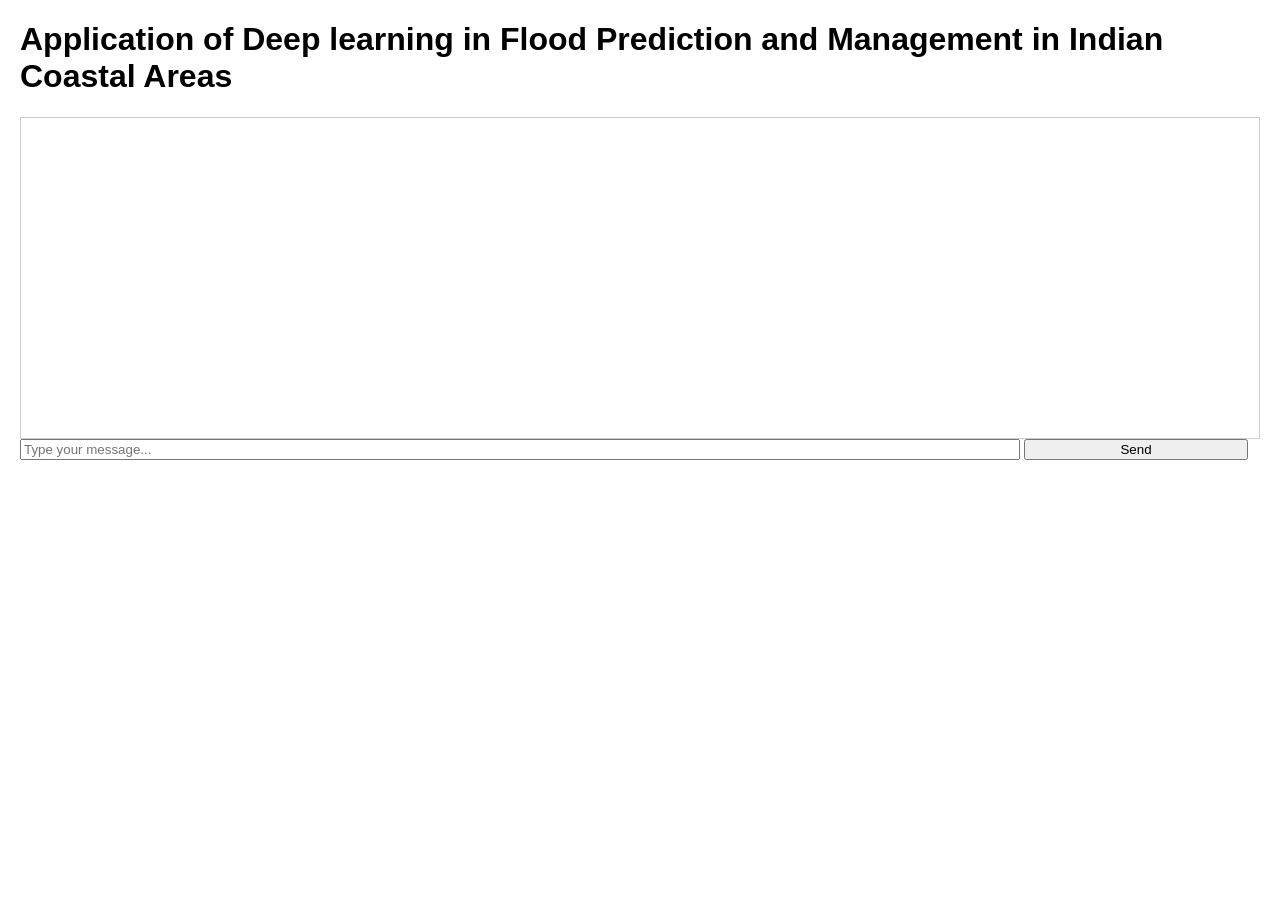
<file: B5_Online Recruitment Fraud (ORF) Detection Using Deep Learning Approaches/templates/logout.html>
<!DOCTYPE html>
<html lang="en">
<head>
    <meta charset="UTF-8">
    <meta name="viewport" content="width=device-width, initial-scale=1.0">
    <title>Song Recommender Chatbot</title>
    <style>
        body { font-family: Arial, sans-serif; margin: 20px; }
        #chatbox { border: 1px solid #ccc; padding: 10px; height: 300px; overflow-y: scroll; }
        .message { margin: 5px; }
        .user { text-align: right; }
        .bot { text-align: left; }
        #input { width: 80%; }
        #send { width: 18%; }
    </style>
</head>
<body>
    <h1>Application of Deep learning in Flood Prediction and Management in Indian Coastal Areas</h1>
    <div id="chatbox"></div>
    <input type="text" id="input" placeholder="Type your message...">
    <button id="send">Send</button>

    <script>
        document.getElementById('send').onclick = function() {
            const input = document.getElementById('input');
            const message = input.value;
            if (message.trim() === '') return;

            // Display user message
            appendMessage('user', message);
            input.value = '';

            // Send the message to the server
            fetch('/chat', {
                method: 'POST',
                headers: { 'Content-Type': 'application/json' },
                body: JSON.stringify({ message })
            })
            .then(response => response.json())
            .then(data => {
                appendMessage('bot', data.response);
            })
            .catch(error => console.error('Error:', error));
        };

        function appendMessage(sender, text) {
            const chatbox = document.getElementById('chatbox');
            const messageDiv = document.createElement('div');
            messageDiv.className = 'message ' + sender;
            messageDiv.innerHTML = text; // Use innerHTML to support links and audio
            chatbox.appendChild(messageDiv);
            chatbox.scrollTop = chatbox.scrollHeight; // Auto-scroll to the bottom
        }
    </script>
</body>
</html>
</file>
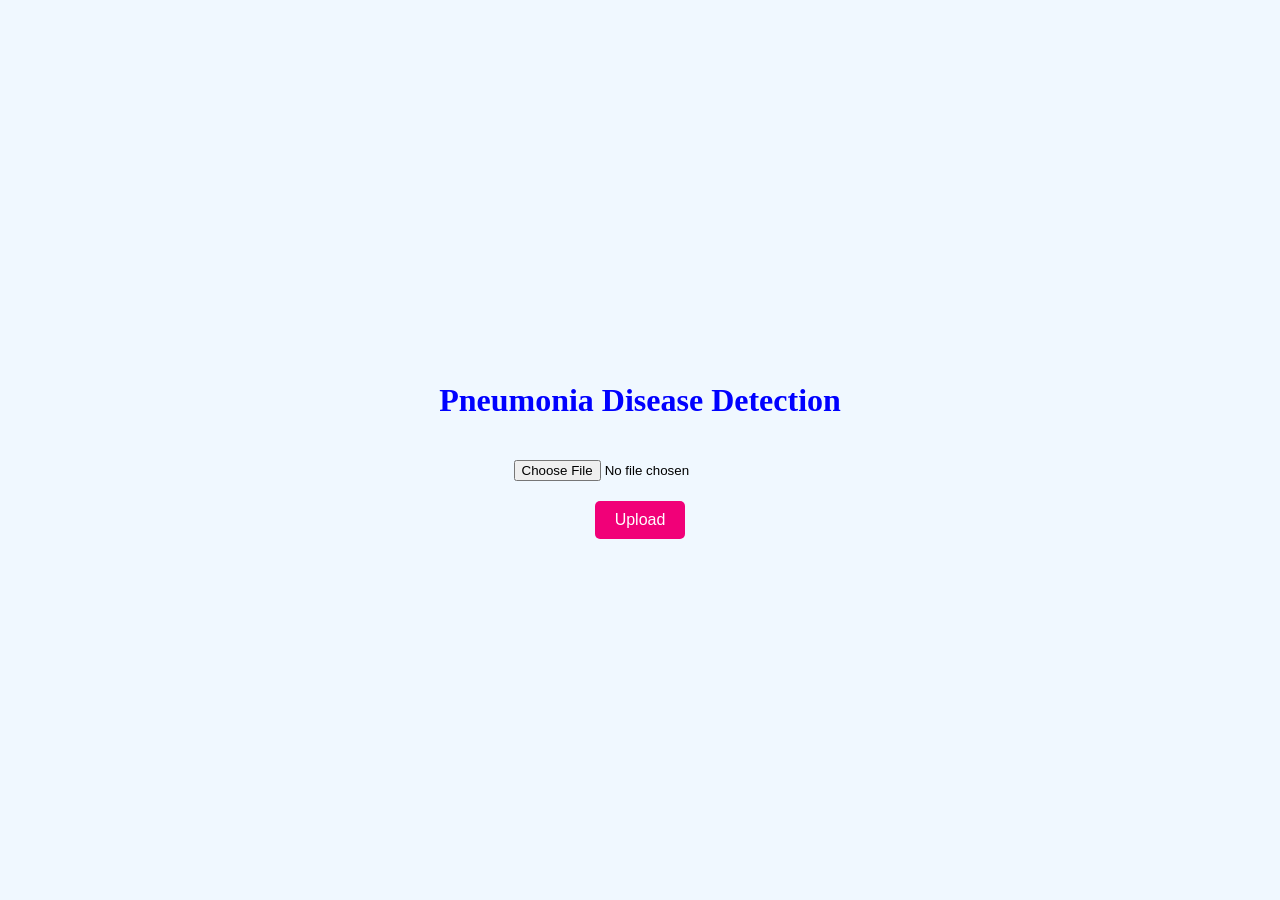
<file: B5_Online Recruitment Fraud (ORF) Detection Using Deep Learning Approaches/templates/images/home.html>
<!DOCTYPE html>
<html lang="en">
<head>
    <meta charset="UTF-8">
    <meta name="viewport" content="width=device-width, initial-scale=1.0">
    <title>Home Page</title>
    <style>
        body {
            background-color: #f0f8ff; /* Optional: Set a light background color */
            display: flex;
            flex-direction: column;
            justify-content: center;
            align-items: center;
            height: 100vh; /* Full viewport height */
            margin: 0; /* Remove default margin */
        }
        h1 {
            color: blue;
            text-align: center;
        }
        button {
            background-color: #f10078; /* Button color */
            color: #ffffff; /* Button text color */
            padding: 10px 20px;
            border: none;
            border-radius: 5px;
            font-size: 16px;
            cursor: pointer;
            margin-top: 20px; /* Space above the button */
            transition: background-color 0.3s;
        }
        button:hover {
            background-color: #d90068; /* Change color on hover */
        }
        input[type="file"] {
            margin-top: 20px; /* Space above the file input */
        }
    </style>
</head>
<body>
    <h1>Pneumonia Disease Detection</h1>
    
    <!-- File Upload Input -->
    <input type="file" id="fileUpload" name="fileUpload" accept=".jpg, .jpeg, .png, .bmp, .gif" />
    
    <!-- Upload Button -->
    <button onclick="uploadFile()">Upload</button>

    <script>
        function uploadFile() {
            const fileInput = document.getElementById('fileUpload');
            const file = fileInput.files[0]; // Get the first file from the input
            
            if (file) {
                // You can process the file here if needed
                alert('File "' + file.name + '" has been uploaded successfully!');

                // Redirect to result.html after uploading
                window.location.href = 'result.html'; // Make sure result.html is in the same directory
            } else {
                alert('Please select a file to upload.');
            }
        }
    </script>
</body>
</html>
</file>
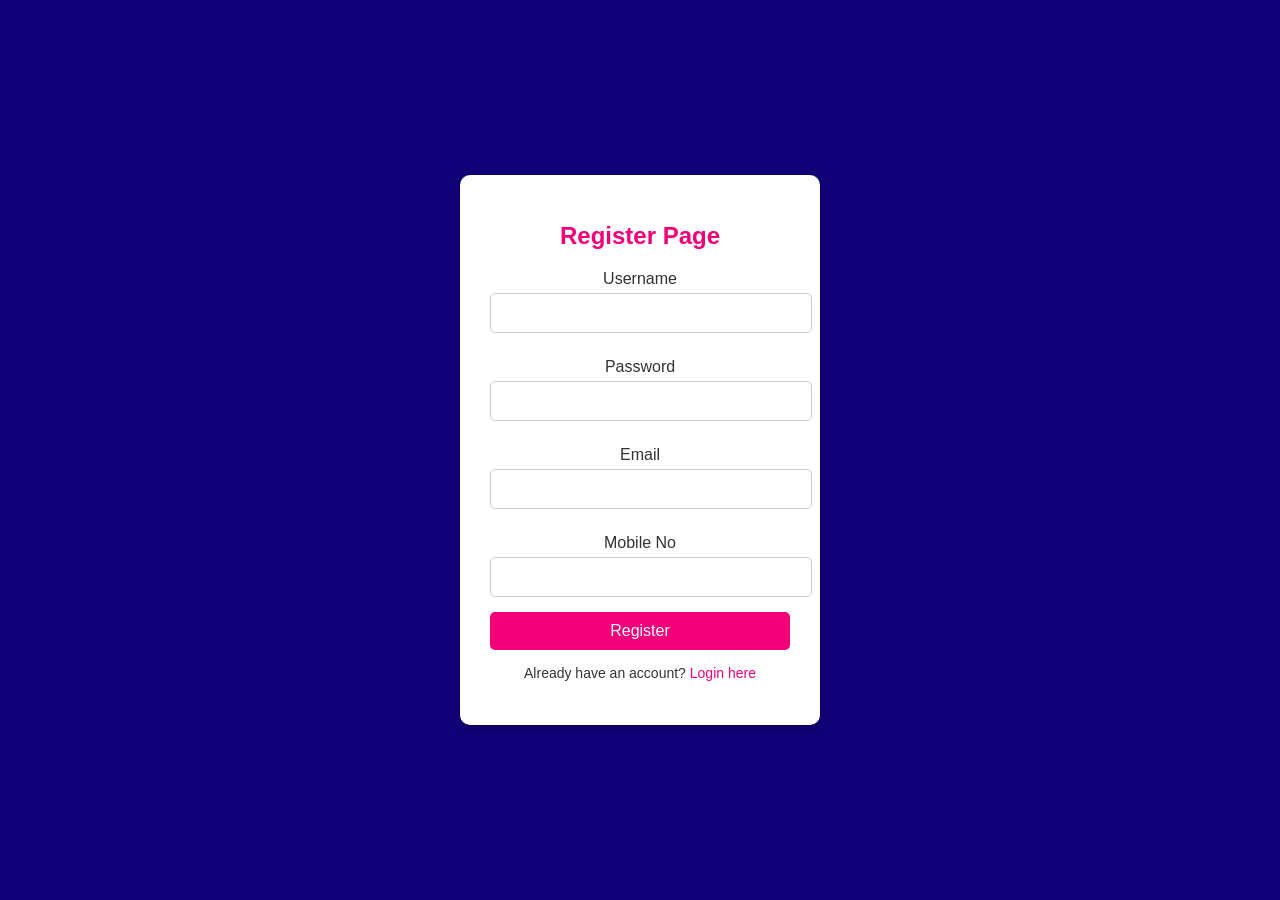
<file: B5_Online Recruitment Fraud (ORF) Detection Using Deep Learning Approaches/templates/images/register.html>
<!DOCTYPE html>
<html lang="en">
<head>
    <meta charset="UTF-8">
    <meta name="viewport" content="width=device-width, initial-scale=1.0">
    <title>Register</title>
    <style>
        body {
            background-color: #110078;
            font-family: Arial, sans-serif;
            display: flex;
            justify-content: center;
            align-items: center;
            height: 100vh;
            margin: 0;
        }
        .register-container {
            background-color: #ffffff;
            padding: 30px;
            border-radius: 10px;
            box-shadow: 0px 4px 8px rgba(0, 0, 0, 0.2);
            width: 300px;
            text-align: center;
        }
        h1 {
            color: #f10078;
            margin-bottom: 20px;
            font-size: 24px;
        }
        label {
            display: block;
            margin: 10px 0 5px;
            color: #333;
        }
        input[type="text"], input[type="password"], input[type="email"], input[type="tel"] {
            width: 100%;
            padding: 10px;
            margin-bottom: 15px;
            border: 1px solid #ccc;
            border-radius: 5px;
            font-size: 16px;
        }
        button {
            background-color: #f10078;
            color: #ffffff;
            padding: 10px 20px;
            border: none;
            border-radius: 5px;
            font-size: 16px;
            cursor: pointer;
            width: 100%;
            transition: background-color 0.3s;
        }
        button:hover {
            background-color: #d90068; /* Change color on hover */
        }
        .already-have-account {
            margin-top: 15px;
            font-size: 14px;
            color: #333;
        }
        .already-have-account a {
            color: #f10078;
            text-decoration: none;
        }
        .already-have-account a:hover {
            text-decoration: underline;
        }
    </style>
</head>
<body>
    <div class="register-container">
        <h1>Register Page</h1>
        
        <form>
            <label for="username">Username</label>
            <input type="text" id="username" name="username" required>
            
            <label for="password">Password</label>
            <input type="password" id="password" name="password" required>

            <label for="email">Email</label>
            <input type="email" id="email" name="email" required>

            <label for="mobileno">Mobile No</label>
            <input type="tel" id="mobileno" name="mobileno" required>
            
            <button type="submit">Register</button>
        </form>
        <div class="already-have-account">
            <p>Already have an account? <a href="login.html">Login here</a></p>
        </div>
    </div>
</body>
</html>
</file>
